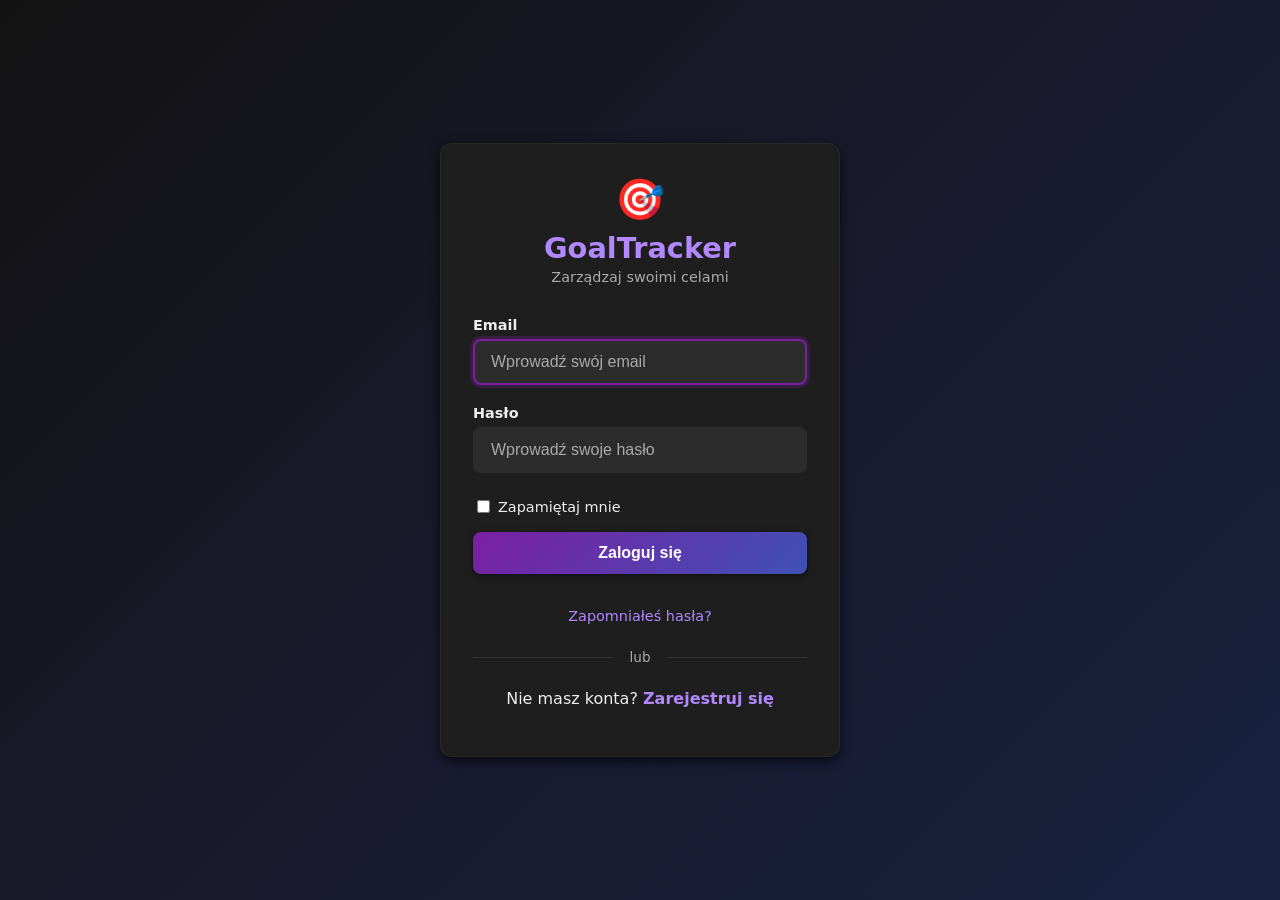
<file: src/login.html>
<!DOCTYPE html>
<html lang="pl">
<head>
  <meta charset="utf-8" />
  <meta name="viewport" content="width=device-width,initial-scale=1" />
  <title>Logowanie - Goal Tracker</title>
  <style>
    :root{
      --bg: #121212;
      --card: #1e1e1e;
      --card-alt: #2a2a2a;
      --muted: #aaa;
      --accent1: #7b1fa2;
      --accent2: #3f51b5;
      --accent-contrast: #b388ff;
      --text: #eee;
      --input-bg: #2c2c2c;
      --glass-shadow: 0 4px 12px rgba(0,0,0,0.7);
      --soft-shadow: 0 2px 6px rgba(0,0,0,0.5);
      --radius-lg: 12px;
      --radius-sm: 8px;
      --focus-color: rgba(123,31,162,0.25);
    }

    * { box-sizing: border-box; }
    
    html, body { height: 100%; margin: 0; padding: 0; }
    
    body {
      font-family: 'Segoe UI', system-ui, -apple-system, "Helvetica Neue", Arial;
      background: linear-gradient(135deg, var(--bg) 0%, #1a1a2e 50%, #16213e 100%);
      color: var(--text);
      display: flex;
      justify-content: center;
      align-items: center;
      min-height: 100vh;
      padding: 20px;
      -webkit-font-smoothing: antialiased;
      -moz-osx-font-smoothing: grayscale;
    }

    .login-container {
      background: var(--card);
      border-radius: var(--radius-lg);
      padding: 32px;
      width: 100%;
      max-width: 400px;
      box-shadow: var(--glass-shadow);
      border: 1px solid rgba(255,255,255,0.05);
    }

    .logo-section {
      text-align: center;
      margin-bottom: 32px;
    }

    .logo {
      font-size: 2.5rem;
      margin-bottom: 8px;
    }

    .logo-text {
      font-size: 1.8rem;
      font-weight: 700;
      color: var(--accent-contrast);
      margin-bottom: 4px;
    }

    .logo-subtitle {
      font-size: 0.9rem;
      color: var(--muted);
    }

    .form-group {
      margin-bottom: 20px;
    }

    .form-label {
      display: block;
      font-size: 0.9rem;
      color: var(--text);
      margin-bottom: 6px;
      font-weight: 600;
    }

    .form-input {
      width: 100%;
      padding: 12px 16px;
      background: var(--input-bg);
      border: 2px solid transparent;
      border-radius: var(--radius-sm);
      color: var(--text);
      font-size: 1rem;
      transition: all 0.3s ease;
    }

    .form-input:focus {
      outline: none;
      border-color: var(--accent1);
      box-shadow: 0 0 0 3px var(--focus-color);
    }

    .form-input::placeholder {
      color: var(--muted);
    }

    .form-input:invalid:not(:placeholder-shown) {
      border-color: rgba(244, 67, 54, 0.6);
    }

    .form-input:valid:not(:placeholder-shown) {
      border-color: rgba(76, 175, 80, 0.6);
    }

    .login-btn {
      width: 100%;
      padding: 12px 16px;
      background: linear-gradient(135deg, var(--accent1), var(--accent2));
      border: none;
      border-radius: var(--radius-sm);
      color: white;
      font-size: 1rem;
      font-weight: 600;
      cursor: pointer;
      transition: all 0.3s ease;
      box-shadow: var(--soft-shadow);
      margin-bottom: 16px;
    }

    .login-btn:hover {
      transform: translateY(-1px);
      box-shadow: 0 6px 20px rgba(123,31,162,0.4);
    }

    .login-btn:active {
      transform: translateY(0);
    }

    .login-btn:disabled {
      opacity: 0.6;
      cursor: not-allowed;
      transform: none;
    }

    .additional-options {
      margin-top: 24px;
    }

    .form-checkbox-group {
      display: flex;
      align-items: center;
      margin-bottom: 16px;
    }

    .form-checkbox {
      margin-right: 8px;
      accent-color: var(--accent1);
    }

    .checkbox-label {
      font-size: 0.9rem;
      color: var(--text);
      cursor: pointer;
    }

    .forgot-password {
      text-align: center;
      margin: 16px 0;
    }

    .forgot-password a {
      color: var(--accent-contrast);
      text-decoration: none;
      font-size: 0.9rem;
      transition: color 0.2s ease;
    }

    .forgot-password a:hover {
      color: var(--accent1);
      text-decoration: underline;
    }

    .divider {
      text-align: center;
      margin: 24px 0;
      position: relative;
      color: var(--muted);
      font-size: 0.85rem;
    }

    .divider::before {
      content: '';
      position: absolute;
      top: 50%;
      left: 0;
      right: 0;
      height: 1px;
      background: rgba(255,255,255,0.1);
      z-index: 1;
    }

    .divider span {
      background: var(--card);
      padding: 0 16px;
      position: relative;
      z-index: 2;
    }

    .register-link {
      text-align: center;
      margin-top: 20px;
    }

    .register-link a {
      color: var(--accent-contrast);
      text-decoration: none;
      font-weight: 600;
      transition: color 0.2s ease;
    }

    .register-link a:hover {
      color: var(--accent1);
    }

    /* Error/Success messages from server */
    .message {
      padding: 12px 16px;
      border-radius: var(--radius-sm);
      margin-bottom: 20px;
      font-size: 0.9rem;
    }

    .message.error {
      background: rgba(244, 67, 54, 0.1);
      border: 1px solid rgba(244, 67, 54, 0.3);
      color: #ff6b6b;
    }

    .message.success {
      background: rgba(76, 175, 80, 0.1);
      border: 1px solid rgba(76, 175, 80, 0.3);
      color: #81c784;
    }

    .message.info {
      background: rgba(3, 169, 244, 0.1);
      border: 1px solid rgba(3, 169, 244, 0.3);
      color: #64b5f6;
    }

    /* Mobile responsive */
    @media (max-width: 480px) {
      .login-container {
        padding: 24px 20px;
        margin: 10px;
      }
      
      .logo-text {
        font-size: 1.5rem;
      }
    }

    /* Animations */
    .login-container {
      animation: fadeInUp 0.6s ease-out;
    }

    @keyframes fadeInUp {
      from {
        opacity: 0;
        transform: translateY(30px);
      }
      to {
        opacity: 1;
        transform: translateY(0);
      }
    }

    /* Loading state when form is submitted */
    .form-submitting .login-btn {
      position: relative;
      color: transparent;
    }

    .form-submitting .login-btn::after {
      content: '';
      position: absolute;
      width: 16px;
      height: 16px;
      top: 50%;
      left: 50%;
      margin-left: -8px;
      margin-top: -8px;
      border: 2px solid rgba(255,255,255,0.3);
      border-radius: 50%;
      border-top-color: white;
      animation: spin 1s ease-in-out infinite;
    }

    @keyframes spin {
      to { transform: rotate(360deg); }
    }

    /* Focus visible for accessibility */
    .login-btn:focus-visible {
      outline: 2px solid var(--accent-contrast);
      outline-offset: 2px;
    }

    .form-input:focus-visible {
      outline: none;
    }

    a:focus-visible {
      outline: 2px solid var(--accent-contrast);
      outline-offset: 2px;
      border-radius: 2px;
    }
  </style>
</head>
<body>
  <div class="login-container">
    <!-- Logo Section -->
    <div class="logo-section">
      <div class="logo">🎯</div>
      <div class="logo-text">GoalTracker</div>
      <div class="logo-subtitle">Zarządzaj swoimi celami</div>
    </div>

    <!-- Server Messages (populated by your backend) -->
    <!-- Example error message - remove/populate from server -->
    <!-- <div class="message error">Nieprawidłowy email lub hasło</div> -->
    <!-- <div class="message success">Zostałeś pomyślnie wylogowany</div> -->
    <!-- <div class="message info">Sprawdź email i kliknij link aktywacyjny</div> -->

    <!-- Login Form -->
    <form method="POST" action="/login" id="loginForm">
      <div class="form-group">
        <label for="email" class="form-label">Email</label>
        <input 
          type="email" 
          id="email" 
          name="email"
          class="form-input" 
          placeholder="Wprowadź swój email"
          required
          autocomplete="email"
          value=""
        />
      </div>

      <div class="form-group">
        <label for="password" class="form-label">Hasło</label>
        <input 
          type="password" 
          id="password" 
          name="password"
          class="form-input" 
          placeholder="Wprowadź swoje hasło"
          required
          autocomplete="current-password"
          minlength="6"
        />
      </div>

      <div class="additional-options">
        <div class="form-checkbox-group">
          <input 
            type="checkbox" 
            id="remember" 
            name="remember"
            class="form-checkbox"
          />
          <label for="remember" class="checkbox-label">Zapamiętaj mnie</label>
        </div>
      </div>

      <button type="submit" class="login-btn">
        Zaloguj się
      </button>
    </form>

    <div class="forgot-password">
      <a href="/forgot-password">Zapomniałeś hasła?</a>
    </div>

    <div class="divider">
      <span>lub</span>
    </div>

    <div class="register-link">
      <p>Nie masz konta? <a href="/register">Zarejestruj się</a></p>
    </div>
  </div>

  <script>
    // Minimal JavaScript only for UX enhancement - form still works without it
    (function() {
      const form = document.getElementById('loginForm');
      
      // Add loading state on form submission
      form.addEventListener('submit', function() {
        form.classList.add('form-submitting');
      });

      // Auto-focus first empty field
      const emailInput = document.getElementById('email');
      const passwordInput = document.getElementById('password');
      
      if (!emailInput.value) {
        emailInput.focus();
      } else if (!passwordInput.value) {
        passwordInput.focus();
      }
    })();
  </script>
</body>
</html>
</file>
